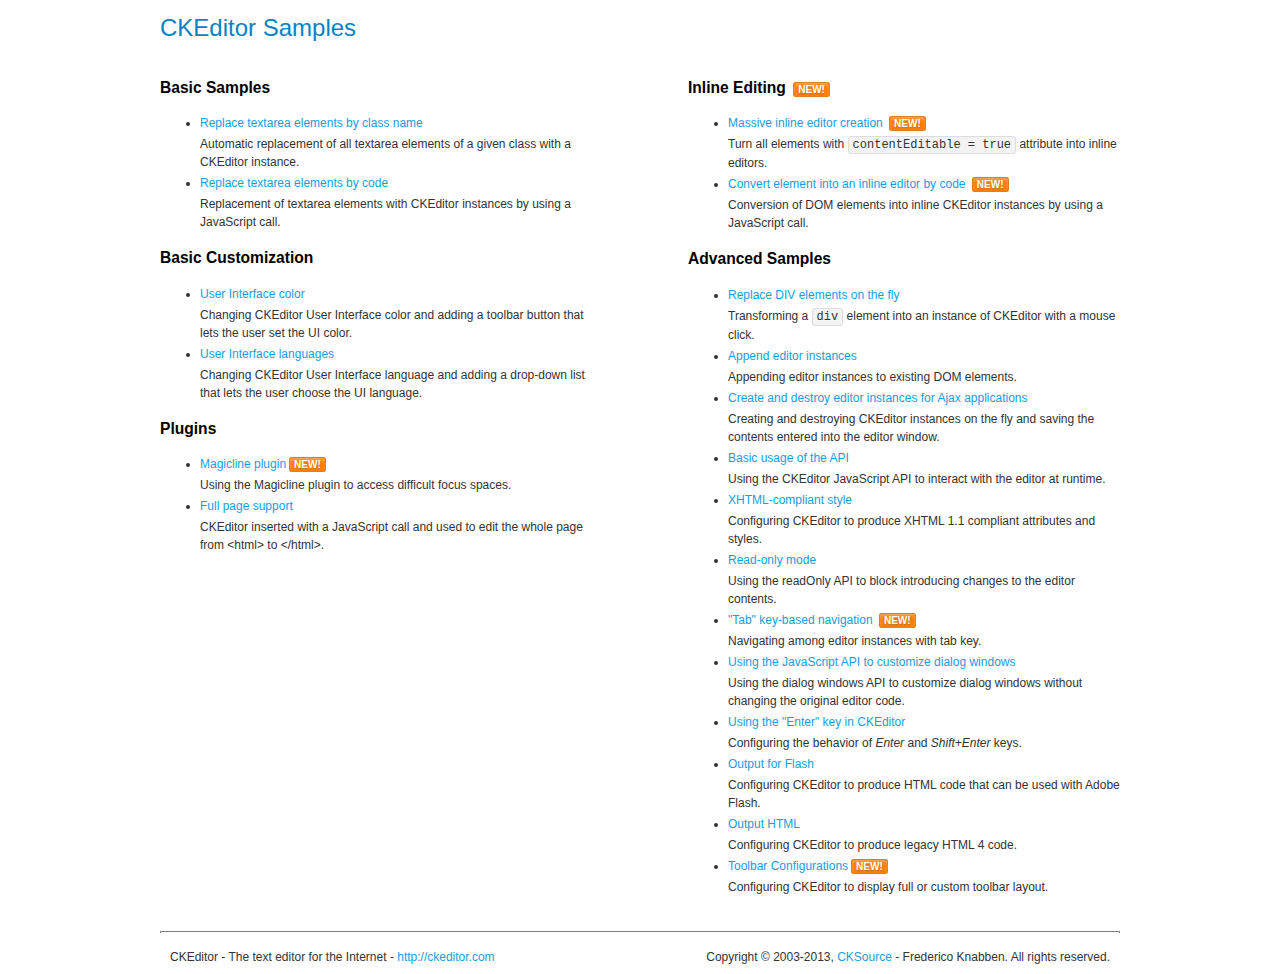
<file: MA_HRS/MA_HRS/static/assets/ckeditor/samples/index.html>
<!DOCTYPE html>
<!--
Copyright (c) 2003-2013, CKSource - Frederico Knabben. All rights reserved.
For licensing, see LICENSE.html or http://ckeditor.com/license
-->
<html>
<head>
	<title>CKEditor Samples</title>
	<meta charset="utf-8">
	<link rel="stylesheet" href="sample.css">
</head>
<body>
	<h1 class="samples">
		CKEditor Samples
	</h1>
	<div class="twoColumns">
		<div class="twoColumnsLeft">
			<h2 class="samples">
				Basic Samples
			</h2>
			<dl class="samples">
				<dt><a class="samples" href="replacebyclass.html">Replace textarea elements by class name</a></dt>
				<dd>Automatic replacement of all textarea elements of a given class with a CKEditor instance.</dd>

				<dt><a class="samples" href="replacebycode.html">Replace textarea elements by code</a></dt>
				<dd>Replacement of textarea elements with CKEditor instances by using a JavaScript call.</dd>
			</dl>

			<h2 class="samples">
				Basic Customization
			</h2>
			<dl class="samples">
				<dt><a class="samples" href="uicolor.html">User Interface color</a></dt>
				<dd>Changing CKEditor User Interface color and adding a toolbar button that lets the user set the UI color.</dd>

				<dt><a class="samples" href="uilanguages.html">User Interface languages</a></dt>
				<dd>Changing CKEditor User Interface language and adding a drop-down list that lets the user choose the UI language.</dd>
			</dl>


			<h2 class="samples">Plugins</h2>
<dl class="samples">
<dt><a class="samples" href="plugins/magicline/magicline.html">Magicline plugin</a><span class="new">New!</span></dt>
<dd>Using the Magicline plugin to access difficult focus spaces.</dd>

<dt><a class="samples" href="plugins/wysiwygarea/fullpage.html">Full page support</a></dt>
<dd>CKEditor inserted with a JavaScript call and used to edit the whole page from &lt;html&gt; to &lt;/html&gt;.</dd>
</dl>
		</div>
		<div class="twoColumnsRight">
			<h2 class="samples">
				Inline Editing <span class="new">New!</span>
			</h2>
			<dl class="samples">
				<dt><a class="samples" href="inlineall.html">Massive inline editor creation</a> <span class="new">New!</span></dt>
				<dd>Turn all elements with <code>contentEditable = true</code> attribute into inline editors.</dd>

				<dt><a class="samples" href="inlinebycode.html">Convert element into an inline editor by code</a> <span class="new">New!</span></dt>
				<dd>Conversion of DOM elements into inline CKEditor instances by using a JavaScript call.</dd>

				
			</dl>

			<h2 class="samples">
				Advanced Samples
			</h2>
			<dl class="samples">
				<dt><a class="samples" href="divreplace.html">Replace DIV elements on the fly</a></dt>
				<dd>Transforming a <code>div</code> element into an instance of CKEditor with a mouse click.</dd>

				<dt><a class="samples" href="appendto.html">Append editor instances</a></dt>
				<dd>Appending editor instances to existing DOM elements.</dd>

				<dt><a class="samples" href="ajax.html">Create and destroy editor instances for Ajax applications</a></dt>
				<dd>Creating and destroying CKEditor instances on the fly and saving the contents entered into the editor window.</dd>

				<dt><a class="samples" href="api.html">Basic usage of the API</a></dt>
				<dd>Using the CKEditor JavaScript API to interact with the editor at runtime.</dd>

				<dt><a class="samples" href="xhtmlstyle.html">XHTML-compliant style</a></dt>
				<dd>Configuring CKEditor to produce XHTML 1.1 compliant attributes and styles.</dd>

				<dt><a class="samples" href="readonly.html">Read-only mode</a></dt>
				<dd>Using the readOnly API to block introducing changes to the editor contents.</dd>

				<dt><a class="samples" href="tabindex.html">"Tab" key-based navigation</a> <span class="new">New!</span></dt>
				<dd>Navigating among editor instances with tab key.</dd>


				
<dt><a class="samples" href="plugins/dialog/dialog.html">Using the JavaScript API to customize dialog windows</a></dt>
<dd>Using the dialog windows API to customize dialog windows without changing the original editor code.</dd>

<dt><a class="samples" href="plugins/enterkey/enterkey.html">Using the &quot;Enter&quot; key in CKEditor</a></dt>
<dd>Configuring the behavior of <em>Enter</em> and <em>Shift+Enter</em> keys.</dd>

<dt><a class="samples" href="plugins/htmlwriter/outputforflash.html">Output for Flash</a></dt>
<dd>Configuring CKEditor to produce HTML code that can be used with Adobe Flash.</dd>

<dt><a class="samples" href="plugins/htmlwriter/outputhtml.html">Output HTML</a></dt>
<dd>Configuring CKEditor to produce legacy HTML 4 code.</dd>

<dt><a class="samples" href="plugins/toolbar/toolbar.html">Toolbar Configurations</a><span class="new">New!</span></dt>
<dd>Configuring CKEditor to display full or custom toolbar layout.</dd>

			</dl>
		</div>
	</div>
	<div id="footer">
		<hr>
		<p>
			CKEditor - The text editor for the Internet - <a class="samples" href="http://ckeditor.com/">http://ckeditor.com</a>
		</p>
		<p id="copy">
			Copyright &copy; 2003-2013, <a class="samples" href="http://cksource.com/">CKSource</a> - Frederico Knabben. All rights reserved.
		</p>
	</div>
</body>
</html>
</file>
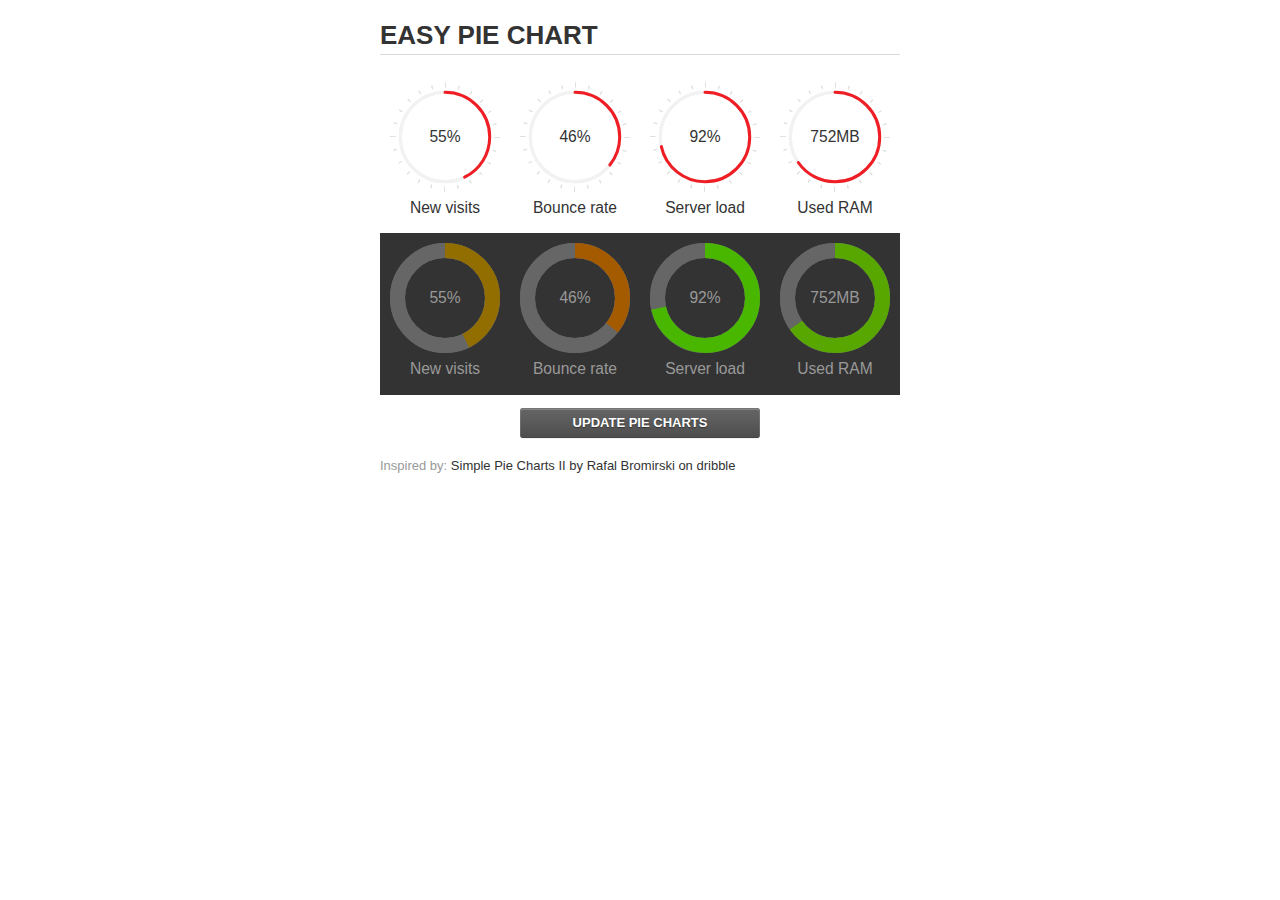
<file: MA_HRS/MA_HRS/static/assets/jquery-easy-pie-chart/examples/index.html>
<!doctype html>
<html>
    <head>
        <meta charset="utf-8">
        <title>Easy Pie Chart</title>
        <script type="text/javascript" src="https://ajax.googleapis.com/ajax/libs/jquery/1.7.2/jquery.min.js"></script>
        <script type="text/javascript" src="http://html5shiv.googlecode.com/svn/trunk/html5.js"></script>
        <script type="text/javascript" src="excanvas.js"></script>
        <script type="text/javascript" src="../jquery.easy-pie-chart.js"></script>

        <link rel="stylesheet" type="text/css" href="style.css" media="screen">
        <link rel="stylesheet" type="text/css" href="../jquery.easy-pie-chart.css" media="screen">

        <meta name="viewport" content="width=device-width, initial-scale=1.0">

        <script type="text/javascript">
            var initPieChart = function() {
                $('.percentage').easyPieChart({
                    animate: 1000
                });
                $('.percentage-light').easyPieChart({
                    barColor: function(percent) {
                        percent /= 100;
                        return "rgb(" + Math.round(255 * (1-percent)) + ", " + Math.round(255 * percent) + ", 0)";
                    },
                    trackColor: '#666',
                    scaleColor: false,
                    lineCap: 'butt',
                    lineWidth: 15,
                    animate: 1000
                });

                $('.updateEasyPieChart').on('click', function(e) {
                  e.preventDefault();
                  $('.percentage, .percentage-light').each(function() {
                    var newValue = Math.round(100*Math.random());
                    $(this).data('easyPieChart').update(newValue);
                    $('span', this).text(newValue);
                  });
                });
            };
        </script>
    </head>
    <body onload="initPieChart();">
        <div class="container">
            <h1>EASY PIE CHART</h1>
            <div class="chart">
                <div class="percentage success" data-percent="55"><span>55</span>%</div>
                <div class="label">New visits</div>
            </div>
            <div class="chart">
                <div class="percentage" data-percent="46"><span>46</span>%</div>
                <div class="label">Bounce rate</div>
            </div>
            <div class="chart">
                <div class="percentage" data-percent="92"><span>92</span>%</div>
                <div class="label">Server load</div>
            </div>
            <div class="chart">
                <div class="percentage" data-percent="84"><span>752</span>MB</div>
                <div class="label">Used RAM</div>
            </div>
            <div style="clear:both;"></div>
            <div class="dark">
                <div class="chart">
                    <div id="sparkline_bar" class="percentage-light" data-percent="55"><span>55</span>%</div>
                    <div class="label">New visits</div>
                </div>
                <div class="chart">
                    <div id="sparkline_bar" class="percentage-light" data-percent="46"><span>46</span>%</div>
                    <div class="label">Bounce rate</div>
                </div>
                <div class="chart">
                    <div class="percentage-light" data-percent="92"><span>92</span>%</div>
                    <div class="label">Server load</div>
                </div>
                <div class="chart">
                    <div class="percentage-light" data-percent="84"><span>752</span>MB</div>
                    <div class="label">Used RAM</div>
                </div>
                <div style="clear:both;"></div>
            </div>

            <p><a href="#" class="button updateEasyPieChart">Update pie charts</a></p>

            <p class="credits">Inspired by: <a href="http://drbl.in/ezuc" target="_blank">Simple Pie Charts II by Rafal Bromirski on dribble</a></p>
        </div>
    </body>
</html>
</file>
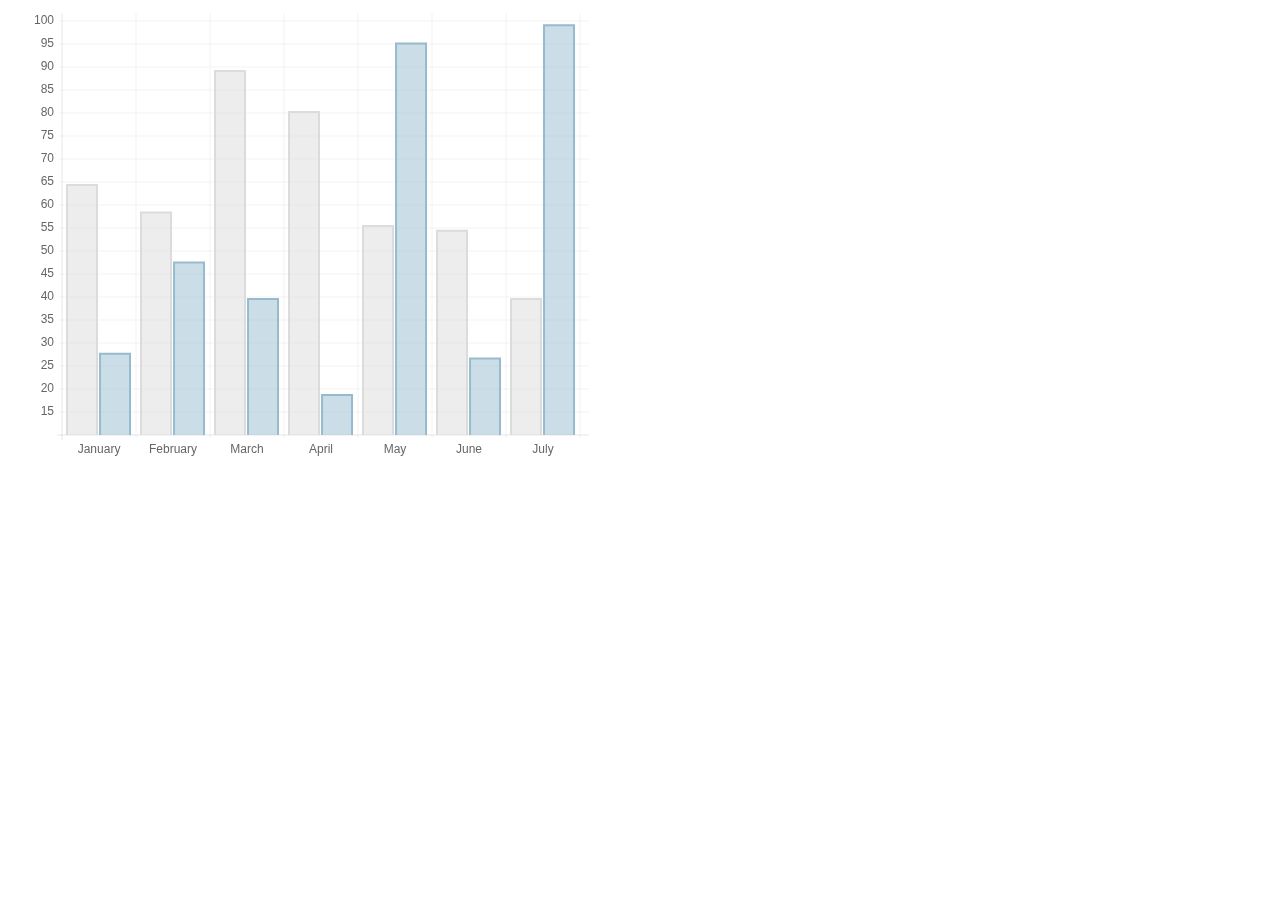
<file: MA_HRS/MA_HRS/static/assets/chart-master/samples/bar.html>
<!doctype html>
<html>
	<head>
		<title>Bar Chart</title>
		<script src="../Chart.js"></script>
		<meta name = "viewport" content = "initial-scale = 1, user-scalable = no">
		<style>
			canvas{
			}
		</style>
	</head>
	<body>
		<canvas id="canvas" height="450" width="600"></canvas>


	<script>

		var barChartData = {
			labels : ["January","February","March","April","May","June","July"],
			datasets : [
				{
					fillColor : "rgba(220,220,220,0.5)",
					strokeColor : "rgba(220,220,220,1)",
					data : [65,59,90,81,56,55,40]
				},
				{
					fillColor : "rgba(151,187,205,0.5)",
					strokeColor : "rgba(151,187,205,1)",
					data : [28,48,40,19,96,27,100]
				}
			]
			
		}

	var myLine = new Chart(document.getElementById("canvas").getContext("2d")).Bar(barChartData);
	
	</script>
	</body>
</html>
</file>
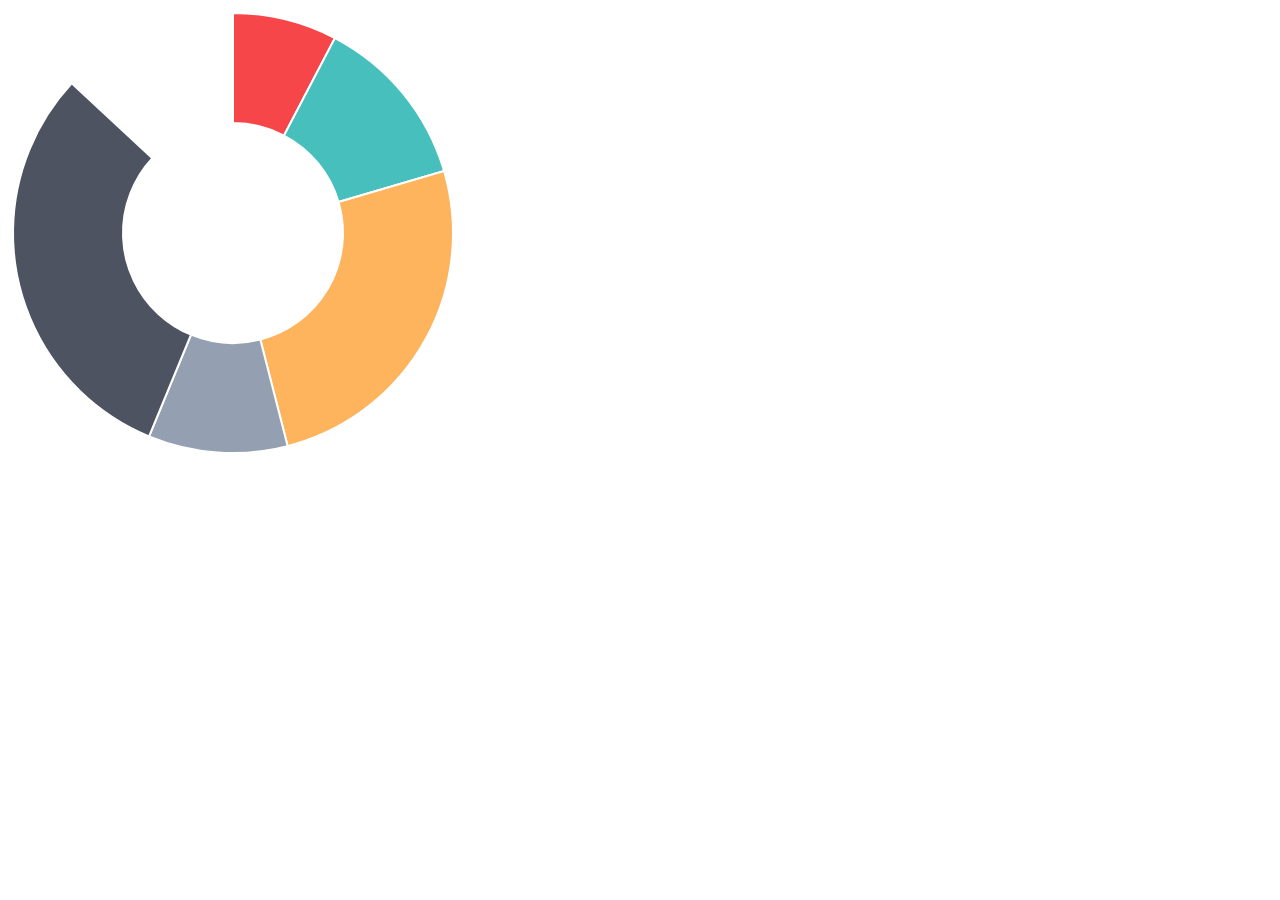
<file: MA_HRS/MA_HRS/static/assets/chart-master/samples/doughnut.html>
<!doctype html>
<html>
	<head>
		<title>Doughnut Chart</title>
		<script src="../Chart.js"></script>
		<meta name = "viewport" content = "initial-scale = 1, user-scalable = no">
		<style>
			canvas{
			}
		</style>
	</head>
	<body>
		<canvas id="canvas" height="450" width="450"></canvas>


	<script>

		var doughnutData = [
				{
					value: 30,
					color:"#F7464A"
				},
				{
					value : 50,
					color : "#46BFBD"
				},
				{
					value : 100,
					color : "#FDB45C"
				},
				{
					value : 40,
					color : "#949FB1"
				},
				{
					value : 120,
					color : "#4D5360"
				}
			
			];

	var myDoughnut = new Chart(document.getElementById("canvas").getContext("2d")).Doughnut(doughnutData);
	
	</script>
	</body>
</html>
</file>
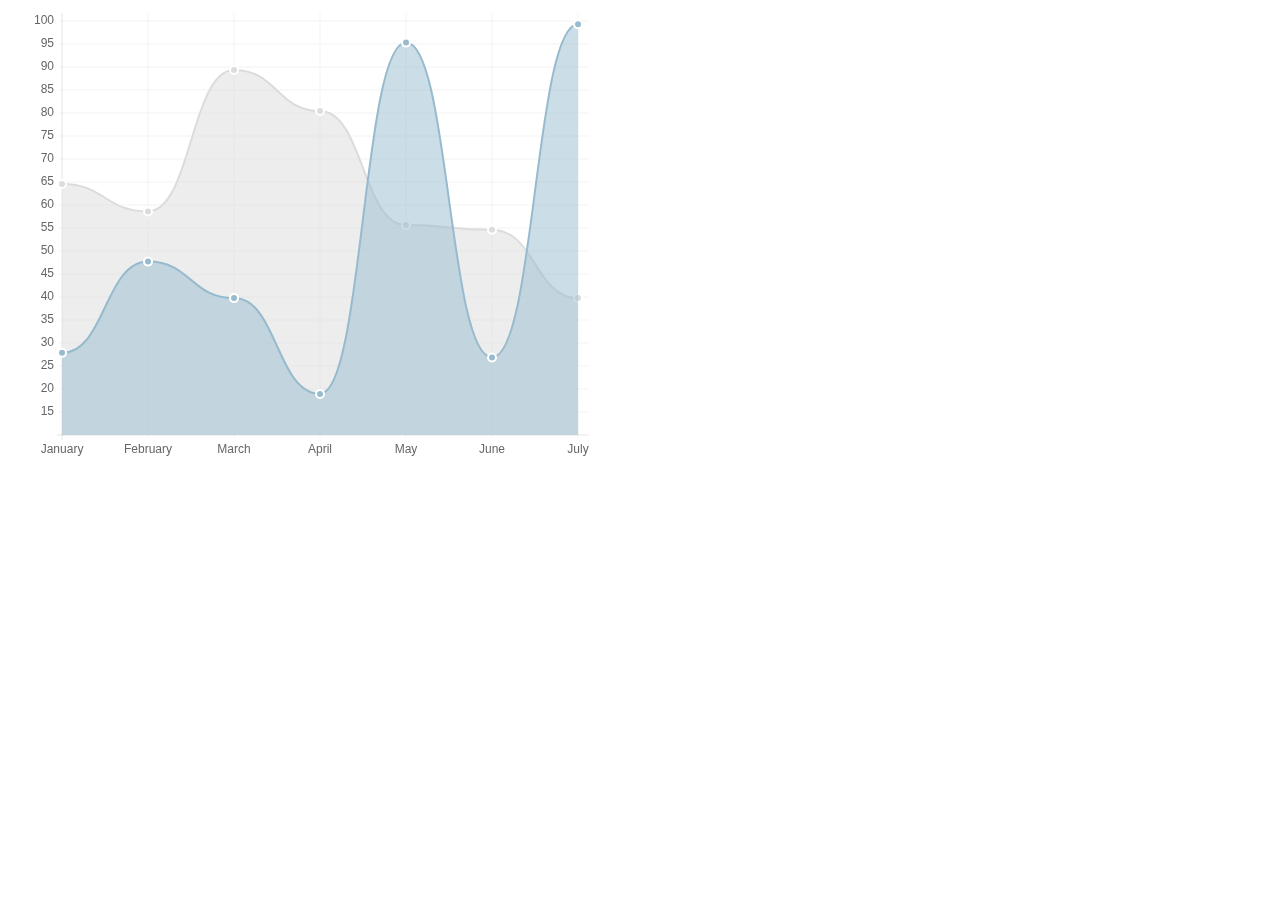
<file: MA_HRS/MA_HRS/static/assets/chart-master/samples/line.html>
<!doctype html>
<html>
	<head>
		<title>Line Chart</title>
		<script src="../Chart.js"></script>
		<meta name = "viewport" content = "initial-scale = 1, user-scalable = no">
		<style>
			canvas{
			}
		</style>
	</head>
	<body>
		<canvas id="canvas" height="450" width="600"></canvas>


	<script>

		var lineChartData = {
			labels : ["January","February","March","April","May","June","July"],
			datasets : [
				{
					fillColor : "rgba(220,220,220,0.5)",
					strokeColor : "rgba(220,220,220,1)",
					pointColor : "rgba(220,220,220,1)",
					pointStrokeColor : "#fff",
					data : [65,59,90,81,56,55,40]
				},
				{
					fillColor : "rgba(151,187,205,0.5)",
					strokeColor : "rgba(151,187,205,1)",
					pointColor : "rgba(151,187,205,1)",
					pointStrokeColor : "#fff",
					data : [28,48,40,19,96,27,100]
				}
			]
			
		}

	var myLine = new Chart(document.getElementById("canvas").getContext("2d")).Line(lineChartData);
	
	</script>
	</body>
</html>
</file>
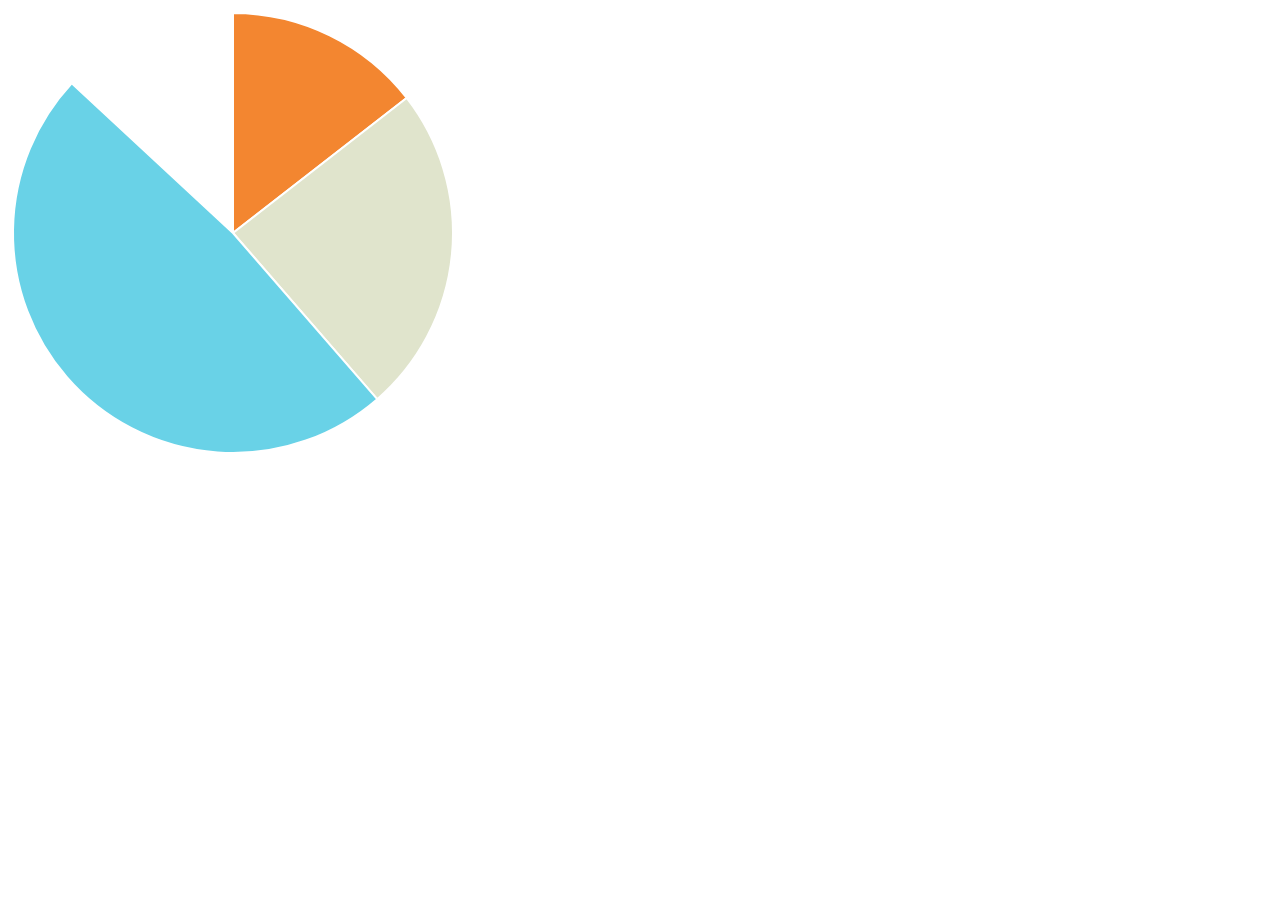
<file: MA_HRS/MA_HRS/static/assets/chart-master/samples/pie.html>
<!doctype html>
<html>
	<head>
		<title>Radar Chart</title>
		<script src="../Chart.js"></script>
		<meta name = "viewport" content = "initial-scale = 1, user-scalable = no">
		<style>
			canvas{
			}
		</style>
	</head>
	<body>
		<canvas id="canvas" height="450" width="450"></canvas>


	<script>

		var pieData = [
				{
					value: 30,
					color:"#F38630"
				},
				{
					value : 50,
					color : "#E0E4CC"
				},
				{
					value : 100,
					color : "#69D2E7"
				}
			
			];

	var myPie = new Chart(document.getElementById("canvas").getContext("2d")).Pie(pieData);
	
	</script>
	</body>
</html>
</file>
<file: MA_HRS/MA_HRS/static/assets/ckeditor/samples/sample.css>
/*
Copyright (c) 2003-2013, CKSource - Frederico Knabben. All rights reserved.
For licensing, see LICENSE.html or http://ckeditor.com/license
*/

html, body, h1, h2, h3, h4, h5, h6, div, span, blockquote, p, address, form, fieldset, img, ul, ol, dl, dt, dd, li, hr, table, td, th, strong, em, sup, sub, dfn, ins, del, q, cite, var, samp, code, kbd, tt, pre
{
	line-height: 1.5em;
}

body
{
	padding: 10px 30px;
}

input, textarea, select, option, optgroup, button, td, th
{
	font-size: 100%;
}

pre, code, kbd, samp, tt
{
	font-family: monospace,monospace;
	font-size: 1em;
}

body {
    width: 960px;
    margin: 0 auto;
}

code
{
	background: #f3f3f3;
	border: 1px solid #ddd;
	padding: 1px 4px;

	-moz-border-radius: 3px;
	-webkit-border-radius: 3px;
	border-radius: 3px;
}

.new
{
	background: #FF7E00;
	border: 1px solid #DA8028;
	color: #fff;
	font-size: 10px;
	font-weight: bold;
	padding: 1px 4px;
	text-shadow: 0 1px 0 #C97626;
	text-transform: uppercase;
	margin: 0 0 0 3px;

	-moz-border-radius: 3px;
	-webkit-border-radius: 3px;
	border-radius: 3px;

	-moz-box-shadow: 0 2px 3px 0 #FFA54E inset;
	-webkit-box-shadow: 0 2px 3px 0 #FFA54E inset;
	box-shadow: 0 2px 3px 0 #FFA54E inset;
}

h1.samples
{
	color: #0782C1;
	font-size: 200%;
	font-weight: normal;
	margin: 0;
	padding: 0;
}

h1.samples a
{
	color: #0782C1;
	text-decoration: none;
	border-bottom: 1px dotted #0782C1;
}

.samples a:hover
{
	border-bottom: 1px dotted #0782C1;
}

h2.samples
{
	color: #000000;
	font-size: 130%;
	margin: 15px 0 0 0;
	padding: 0;
}

p, blockquote, address, form, pre, dl, h1.samples, h2.samples
{
	margin-bottom: 15px;
}

ul.samples
{
	margin-bottom: 15px;
}

.clear
{
	clear: both;
}

fieldset
{
	margin: 0;
	padding: 10px;
}

body, input, textarea
{
	color: #333333;
	font-family: Arial, Helvetica, sans-serif;
}

body
{
	font-size: 75%;
}

a.samples
{
	color: #189DE1;
	text-decoration: none;
}

form
{
	margin: 0;
	padding: 0;
}

pre.samples
{
	background-color: #F7F7F7;
	border: 1px solid #D7D7D7;
	overflow: auto;
	padding: 0.25em;
	white-space: pre-wrap; /* CSS 2.1 */
	word-wrap: break-word; /* IE7 */
	-moz-tab-size: 4;
	-o-tab-size: 4;
	-webkit-tab-size: 4;
	tab-size: 4;
}

#footer
{
	clear: both;
	padding-top: 10px;
}

#footer hr
{
	margin: 10px 0 15px 0;
	height: 1px;
	border: solid 1px gray;
	border-bottom: none;
}

#footer p
{
	margin: 0 10px 10px 10px;
	float: left;
}

#footer #copy
{
	float: right;
}

#outputSample
{
	width: 100%;
	table-layout: fixed;
}

#outputSample thead th
{
	color: #dddddd;
	background-color: #999999;
	padding: 4px;
	white-space: nowrap;
}

#outputSample tbody th
{
	vertical-align: top;
	text-align: left;
}

#outputSample pre
{
	margin: 0;
	padding: 0;
}

.description
{
	border: 1px dotted #B7B7B7;
	margin-bottom: 10px;
	padding: 10px 10px 0;
	overflow: hidden;
}

label
{
	display: block;
	margin-bottom: 6px;
}

/**
 *	CKEditor editables are automatically set with the "cke_editable" class
 *	plus cke_editable_(inline|themed) depending on the editor type.
 */

/* Style a bit the inline editables. */
.cke_editable.cke_editable_inline
{
	cursor: pointer;
}

/* Once an editable element gets focused, the "cke_focus" class is
   added to it, so we can style it differently. */
.cke_editable.cke_editable_inline.cke_focus
{
	box-shadow: inset 0px 0px 20px 3px #ddd, inset 0 0 1px #000;
	outline: none;
	background: #eee;
	cursor: text;
}

/* Avoid pre-formatted overflows inline editable. */
.cke_editable_inline pre
{
	white-space: pre-wrap;
	word-wrap: break-word;
}

/**
 *	Samples index styles.
 */

.twoColumns,
.twoColumnsLeft,
.twoColumnsRight
{
	overflow: hidden;
}

.twoColumnsLeft,
.twoColumnsRight
{
	width: 45%;
}

.twoColumnsLeft
{
	float: left;
}

.twoColumnsRight
{
	float: right;
}

dl.samples
{
	padding: 0 0 0 40px;
}
dl.samples > dt
{
	display: list-item;
	list-style-type: disc;
	list-style-position: outside;
	margin: 0 0 3px;
}
dl.samples > dd
{
	margin: 0 0 3px;
}
.warning
{
    color: #ff0000;
	background-color: #FFCCBA;
    border: 2px dotted #ff0000;
	padding: 15px 10px;
	margin: 10px 0;
}

/* Used on inline samples */

blockquote
{
	font-style: italic;
	font-family: Georgia, Times, "Times New Roman", serif;
	padding: 2px 0;
	border-style: solid;
	border-color: #ccc;
	border-width: 0;
}

.cke_contents_ltr blockquote
{
	padding-left: 20px;
	padding-right: 8px;
	border-left-width: 5px;
}

.cke_contents_rtl blockquote
{
	padding-left: 8px;
	padding-right: 20px;
	border-right-width: 5px;
}

img.right {
    border: 1px solid #ccc;
    float: right;
    margin-left: 15px;
    padding: 5px;
}

img.left {
    border: 1px solid #ccc;
    float: left;
    margin-right: 15px;
    padding: 5px;
}
</file>
<file: MA_HRS/MA_HRS/static/assets/jquery-easy-pie-chart/examples/style.css>
body {
    font: 13px/1.4 'Helvetica Neue', 'Helvetica','Arial', sans-serif;
    color: #333;
}

.container {
    width: 520px;
    margin: auto;
}

h1 {
    border-bottom: 1px solid #d9d9d9;
}

a {
    color: #be2221;
    text-decoration: none;
}

.chart {
    float: left;
    margin: 10px;
}

.percentage,
.label {
    text-align: center;
    color: #333;
    font-weight: 100;
    font-size: 1.2em;
    margin-bottom: 0.3em;
}

.credits {
    padding-top: 0.5em;
    clear: both;
    color: #999;
}

.credits a {
    color: #333;
}

.dark {
    background: #333;
}

.dark .percentage-light,
.dark .label {
    text-align: center;
    color: #999;
    font-weight: 100;
    font-size: 1.2em;
    margin-bottom: 0.3em;
}


.button {
  -webkit-box-shadow: inset 0 0 1px #000, inset 0 1px 0 1px rgba(255,255,255,0.2), 0 1px 1px -1px rgba(0, 0, 0, .5);
  -moz-box-shadow: inset 0 0 1px #000, inset 0 1px 0 1px rgba(255,255,255,0.2), 0 1px 1px -1px rgba(0, 0, 0, .5);
  box-shadow: inset 0 0 1px #000, inset 0 1px 0 1px rgba(255,255,255,0.2), 0 1px 1px -1px rgba(0, 0, 0, .5);
  -webkit-border-radius: 3px;
  -moz-border-radius: 3px;
  border-radius: 3px;
  padding: 6px 20px;
  font-weight: bold;
  text-transform: uppercase;
  display: block;
  margin: auto;
  max-width: 200px;
  text-align: center;
  background-color: #5c5c5c;
  background-image: -moz-linear-gradient(top, #666666, #4d4d4d);
  background-image: -ms-linear-gradient(top, #666666, #4d4d4d);
  background-image: -webkit-gradient(linear, 0 0, 0 100%, from(#666666), to(#4d4d4d));
  background-image: -webkit-linear-gradient(top, #666666, #4d4d4d);
  background-image: -o-linear-gradient(top, #666666, #4d4d4d);
  background-image: linear-gradient(top, #666666, #4d4d4d);
  background-repeat: repeat-x;
  filter: progid:DXImageTransform.Microsoft.gradient(startColorstr='#666666', endColorstr='#4d4d4d', GradientType=0);
  color: #ffffff;
  text-shadow: 0 1px 1px #333333;
}
.button:hover {
  color: #ffffff;
  text-decoration: none;
  background-color: #616161;
  background-image: -moz-linear-gradient(top, #6b6b6b, #525252);
  background-image: -ms-linear-gradient(top, #6b6b6b, #525252);
  background-image: -webkit-gradient(linear, 0 0, 0 100%, from(#6b6b6b), to(#525252));
  background-image: -webkit-linear-gradient(top, #6b6b6b, #525252);
  background-image: -o-linear-gradient(top, #6b6b6b, #525252);
  background-image: linear-gradient(top, #6b6b6b, #525252);
  background-repeat: repeat-x;
  filter: progid:DXImageTransform.Microsoft.gradient(startColorstr='#6b6b6b', endColorstr='#525252', GradientType=0);
}
.button:active {
  background-color: #575757;
  background-image: -moz-linear-gradient(top, #616161, #474747);
  background-image: -ms-linear-gradient(top, #616161, #474747);
  background-image: -webkit-gradient(linear, 0 0, 0 100%, from(#616161), to(#474747));
  background-image: -webkit-linear-gradient(top, #616161, #474747);
  background-image: -o-linear-gradient(top, #616161, #474747);
  background-image: linear-gradient(top, #616161, #474747);
  background-repeat: repeat-x;
  filter: progid:DXImageTransform.Microsoft.gradient(startColorstr='#616161', endColorstr='#474747', GradientType=0);
  -webkit-transform: translate(0, 1px);
  -moz-transform: translate(0, 1px);
  -ms-transform: translate(0, 1px);
  -o-transform: translate(0, 1px);
  transform: translate(0, 1px);
}
.button:disabled {
  background-color: #dddddd;
  background-image: -moz-linear-gradient(top, #e7e7e7, #cdcdcd);
  background-image: -ms-linear-gradient(top, #e7e7e7, #cdcdcd);
  background-image: -webkit-gradient(linear, 0 0, 0 100%, from(#e7e7e7), to(#cdcdcd));
  background-image: -webkit-linear-gradient(top, #e7e7e7, #cdcdcd);
  background-image: -o-linear-gradient(top, #e7e7e7, #cdcdcd);
  background-image: linear-gradient(top, #e7e7e7, #cdcdcd);
  background-repeat: repeat-x;
  filter: progid:DXImageTransform.Microsoft.gradient(startColorstr='#e7e7e7', endColorstr='#cdcdcd', GradientType=0);
  color: #939393;
  text-shadow: 0 1px 1px #fff;
}

@media screen and (max-device-width: 480px) {
  .container{
    width: 100%;
  }
}
</file>
